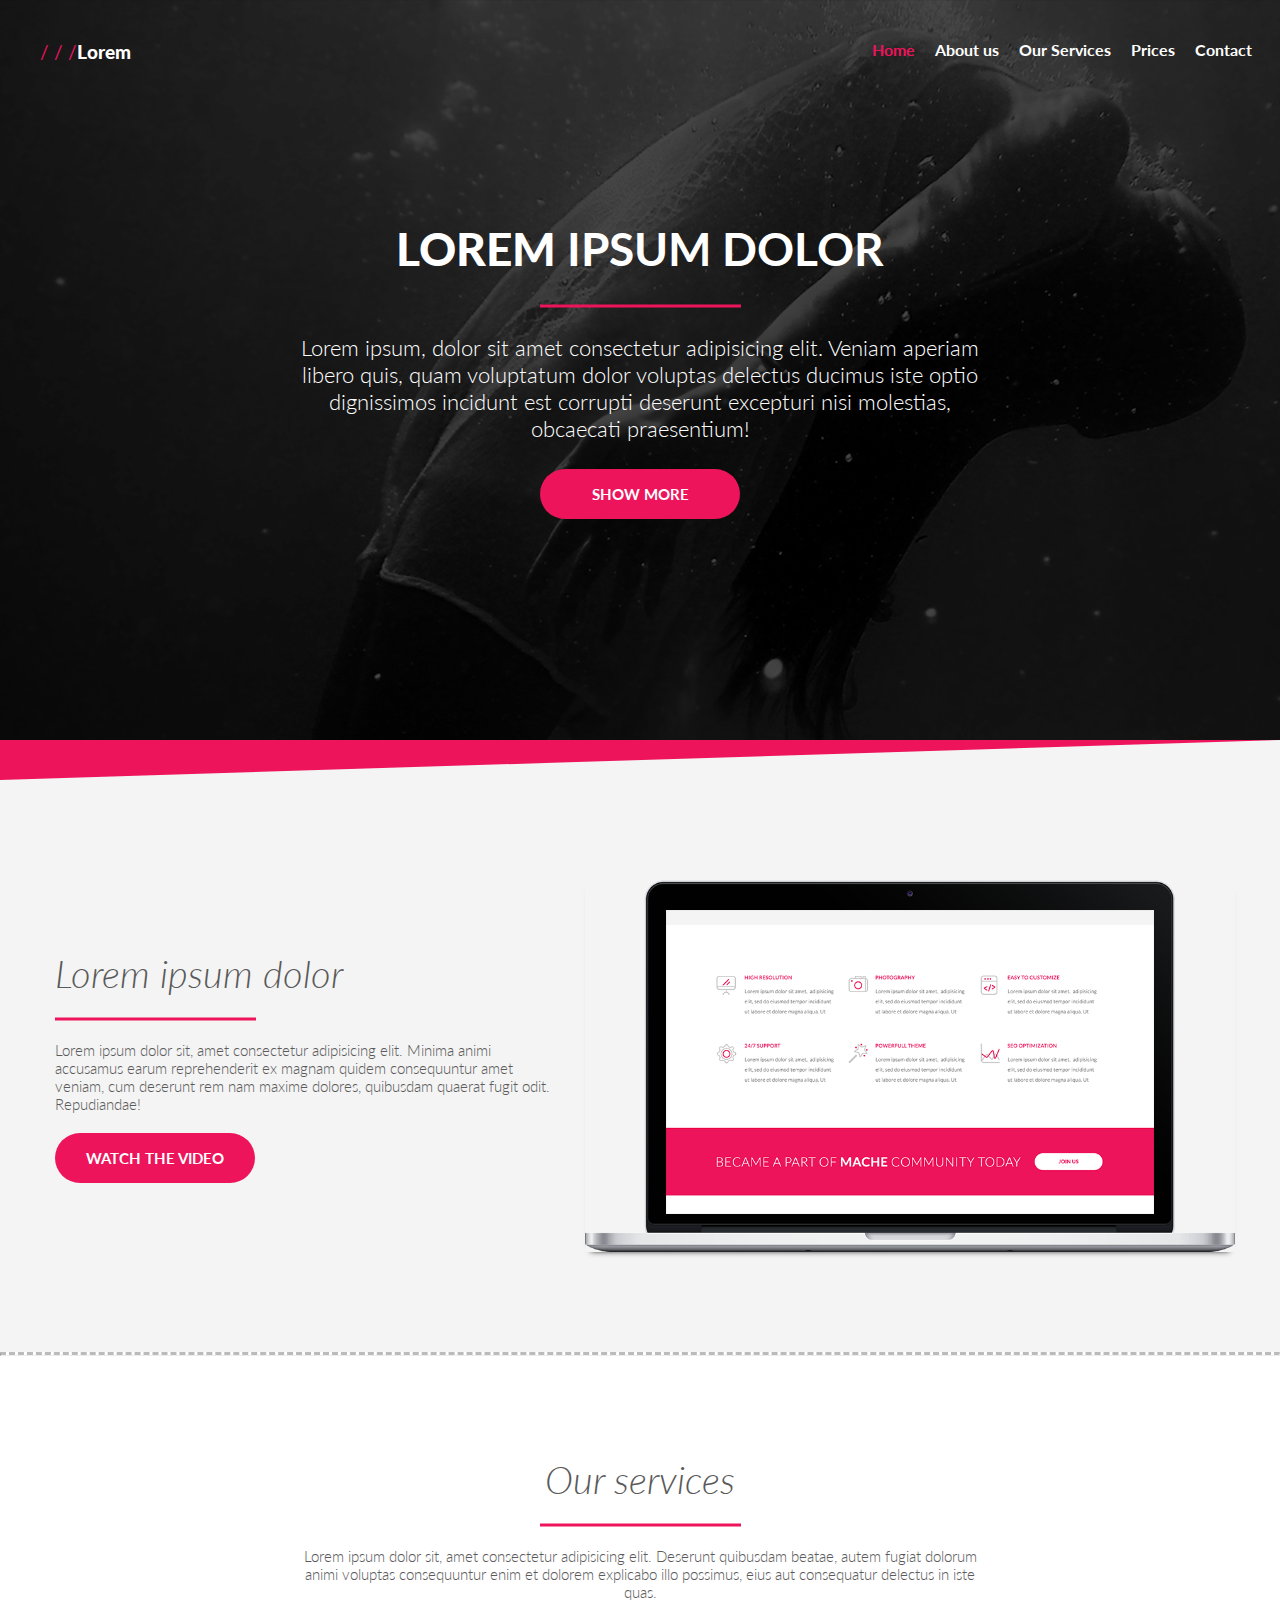
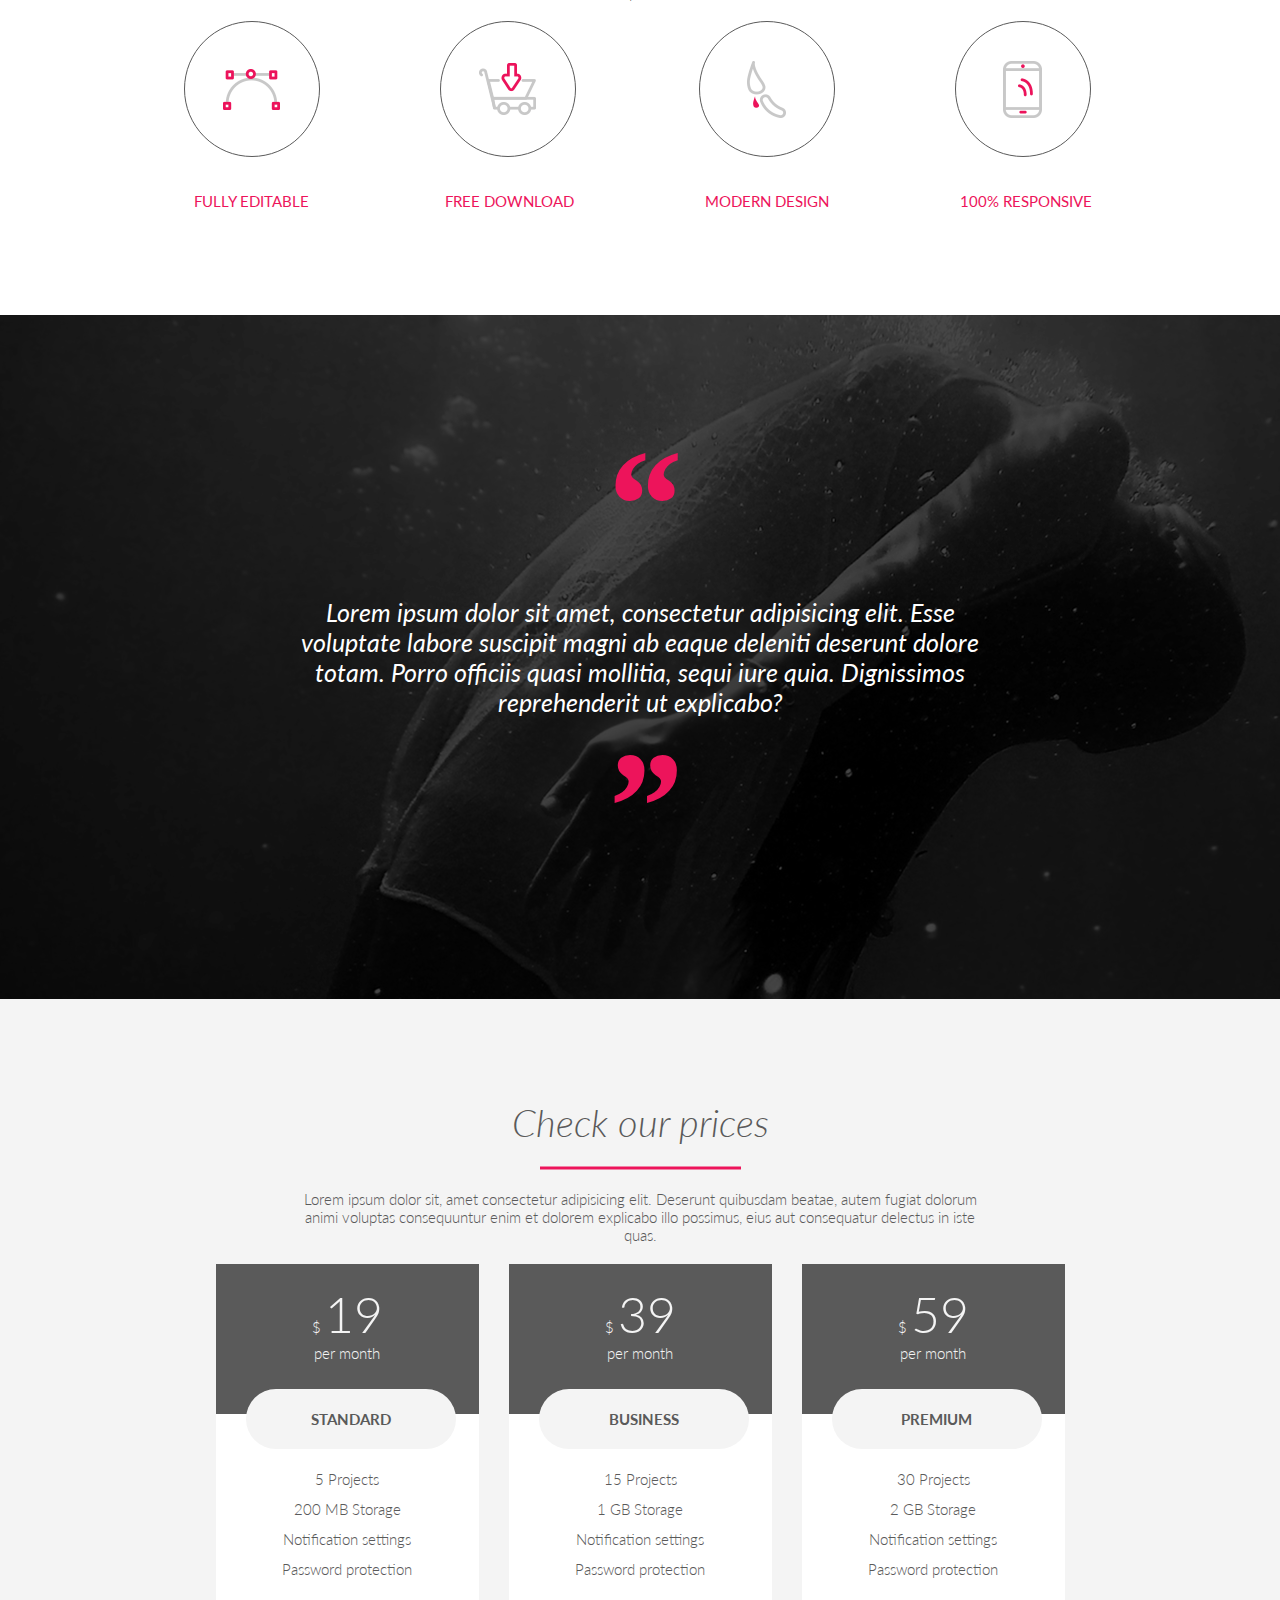
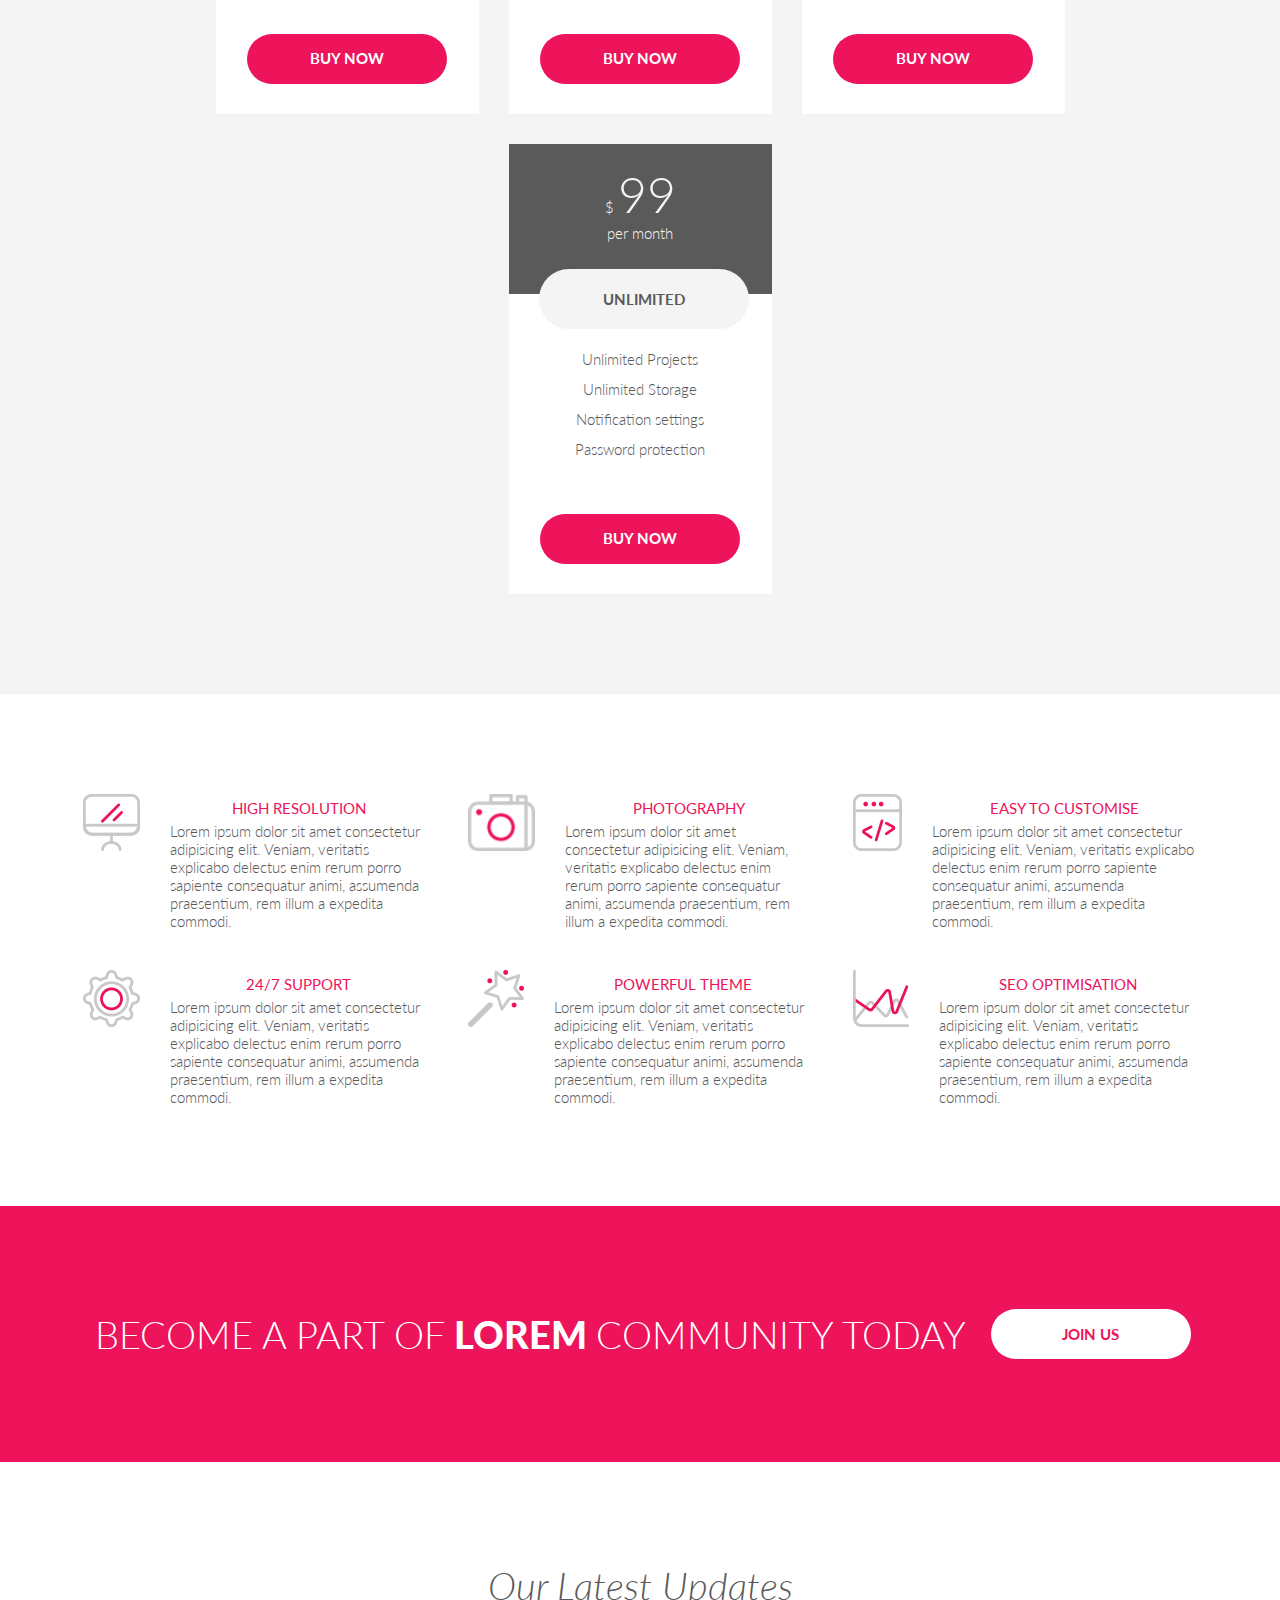
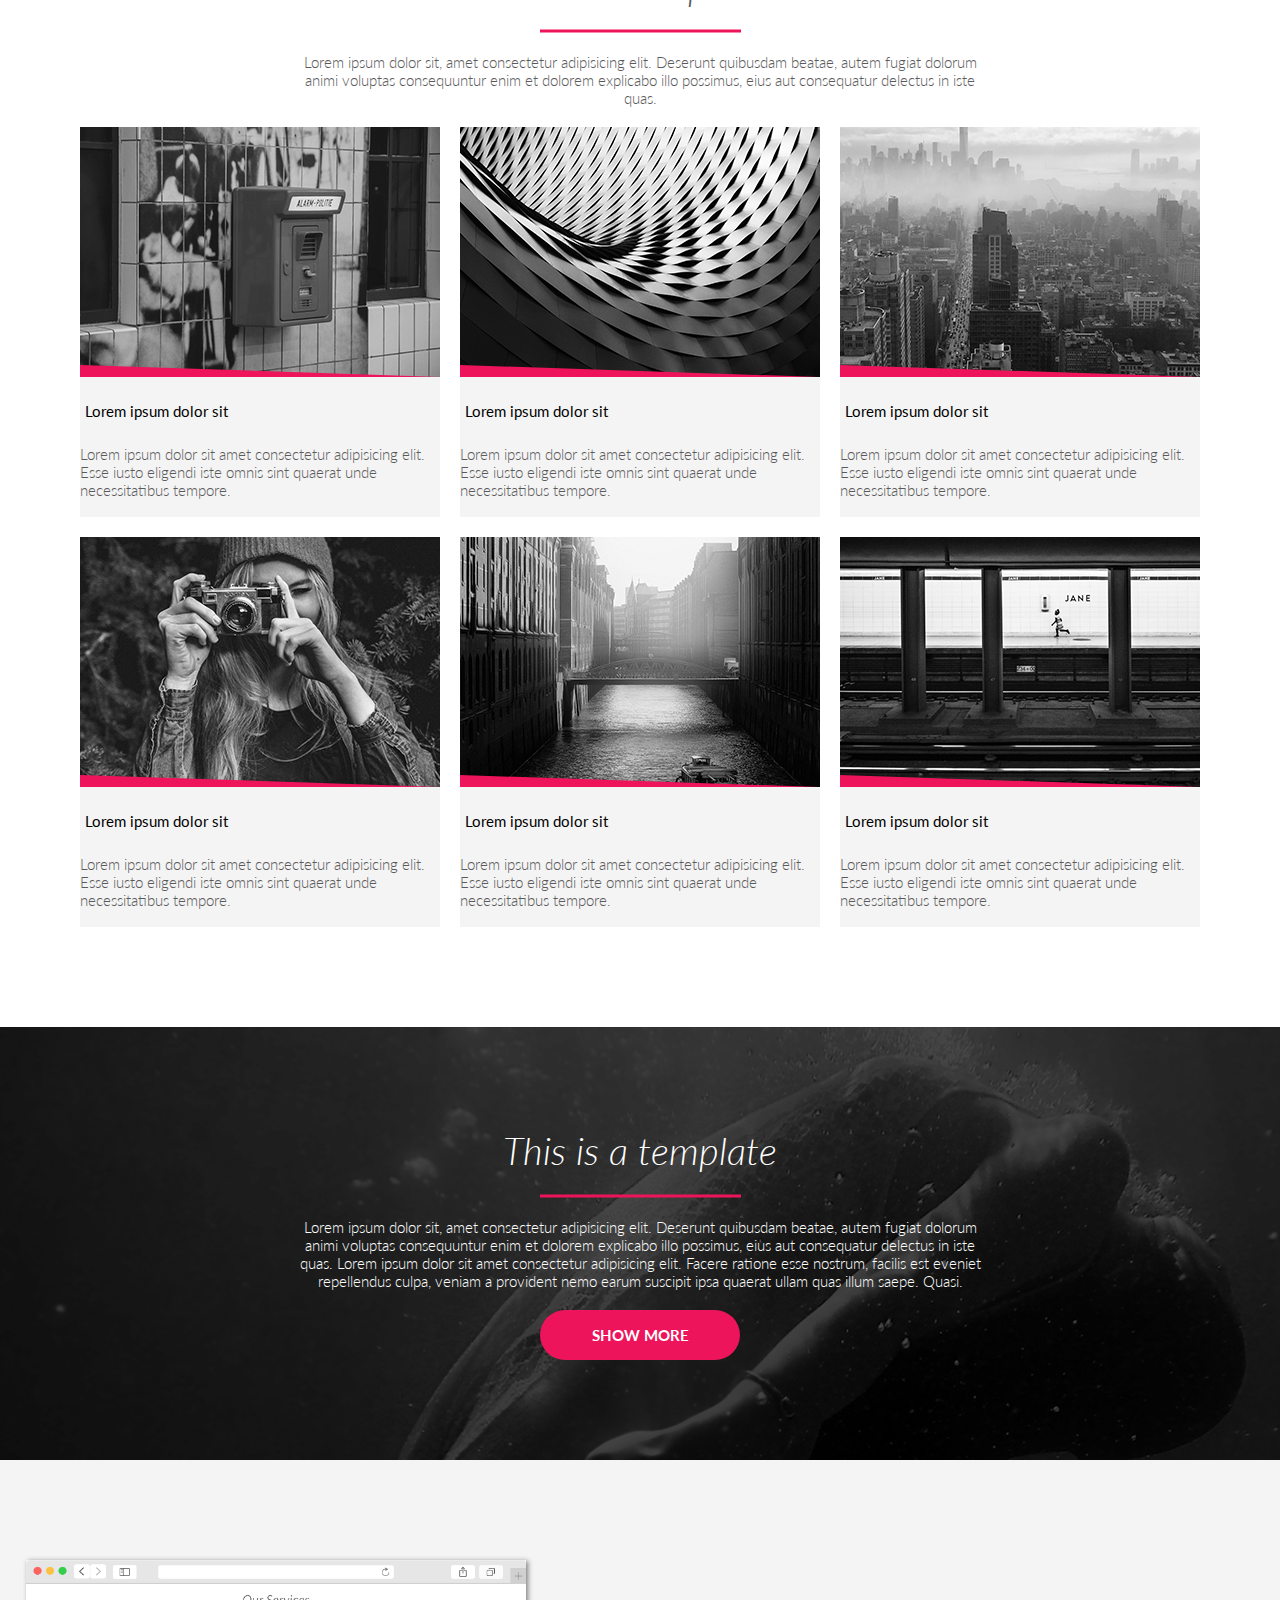
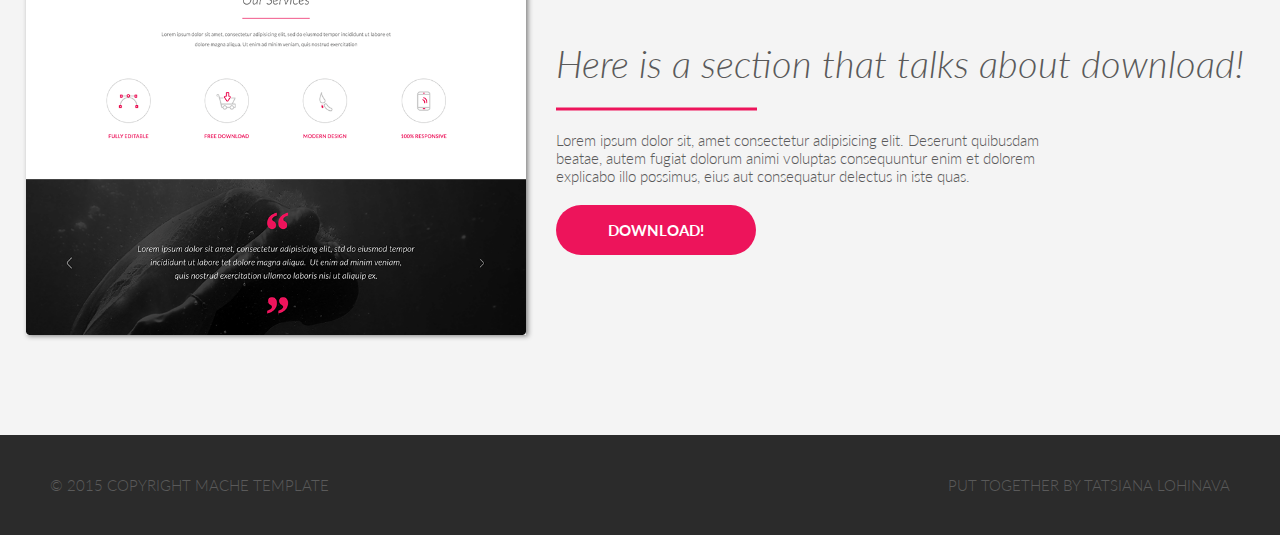
<file: index.html>
<!DOCTYPE html>
<html lang="zxx">

<head>
  <meta charset="UTF-8">
  <meta http-equiv="X-UA-Compatible" content="IE=edge">
  <meta name="viewport" content="width=device-width, initial-scale=1.0">
  <title>Lorem page</title>

  <link rel="stylesheet" href="css/styles.css" />
</head>

<body>
  <div class="container">
    <header class="header">
      <a class="header__logo" href="#">
        &#47; &#47; &#47;<span class="header__logo--bold">Lorem</span>
      </a>

      <nav class="header__nav--block">
        <ul class="header__nav--item">
          <li class="header__nav--link header__nav--home">
            <a href="#">
              Home
            </a>
          </li>
        </ul>

        <ul class="header__nav--item">
          <li class="header__nav--link">
            <a href="#aboutus">
              About us
            </a>
          </li>
        </ul>

        <ul class="header__nav--item">
          <li class="header__nav--link">
            <a href="#ourservices">
              Our Services
            </a>
          </li>
        </ul>

        <ul class="header__nav--item">
          <li class="header__nav--link">
            <a href="#prices">
              Prices
            </a>
          </li>
        </ul>

        <ul class="header__nav--item">
          <li class="header__nav--link">
            <a href="#contact">
              Contact
            </a>
          </li>
        </ul>
      </nav>
    </header>

    <main>
      <section class="section-00">
        <div class="section-00__content">
          <h1 class="section-00__heading">
            <span class="section-00__heading--bold">Lorem</span>
            ipsum dolor
          </h1>

          <svg class="section__line">
            <line x1=0px x2=201px y1=3px y2=3px stroke-width=3px stroke="#ED145B" />
          </svg>

          <p class="section__text section-00__text">Lorem ipsum, dolor sit amet consectetur adipisicing elit. Veniam
            aperiam libero quis, quam voluptatum dolor voluptas delectus ducimus iste optio dignissimos incidunt est
            corrupti deserunt excepturi nisi molestias, obcaecati praesentium!
          </p>


          <a class="section__button" href="https://en.wikipedia.org/wiki/Lorem_ipsum" target="_blank">
            Show more
          </a>

        </div>
      </section>

      <div class="section__divider"></div>

      <section class="section-01" id="aboutus">
        <div class="section-01__content">
          <h2 class="section__heading">Lorem ipsum dolor
          </h2>

          <svg class="section__line">
            <line x1=0px x2=201px y1=3px y2=3px stroke-width=3px stroke="#ED145B" />
          </svg>

          <p class="section__text">Lorem ipsum dolor sit, amet consectetur adipisicing elit. Minima animi accusamus
            earum reprehenderit ex magnam quidem consequuntur amet veniam, cum deserunt rem nam maxime dolores,
            quibusdam quaerat fugit odit. Repudiandae!
          </p>

          <a class="section__button" href="https://youtu.be/5Peo-ivmupE" target="_blank">Watch the video
          </a>
        </div>

        <div class="section-01__imageblock">
          <img class="section-01__laptop" src="img/Macbook@1X.png" alt="Opened Macbook Laptop" />
          <img class="section-01__screenshot" src="img/screenshot1.png" alt="Sreenshot of our website" />
        </div>
      </section>

      <hr class="dashed" />

      <section class="section-02" id="ourservices">

        <h2 class="section__heading">Our services
        </h2>

        <svg class="section__line">
          <line x1=0px x2=201px y1=3px y2=3px stroke-width=3px stroke="#ED145B" />
        </svg>

        <p class="section__text">Lorem ipsum dolor sit, amet consectetur adipisicing elit. Deserunt quibusdam beatae,
          autem fugiat dolorum animi voluptas consequuntur enim et dolorem explicabo illo possimus, eius aut consequatur
          delectus in iste quas.
        </p>

        <div class="section-02__block">
          <div class="section-02__item">
            <div class="section-02__item--frame section-02__item--01frame">
            </div>
            <h3 class="item__heading">FULLY EDITABLE
            </h3>
          </div>

          <div class="section-02__item">
            <div class="section-02__item--frame section-02__item--02frame">
            </div>
            <h3 class="item__heading">FREE DOWNLOAD
            </h3>
          </div>

          <div class="section-02__item">
            <div class="section-02__item--frame section-02__item--03frame">
            </div>
            <h3 class="item__heading">MODERN DESIGN
            </h3>
          </div>

          <div class="section-02__item">
            <div class="section-02__item--frame section-02__item--04frame">
            </div>
            <h3 class="item__heading">100% RESPONSIVE
            </h3>
          </div>
        </div>
      </section>

      <section class="section-03">
        <q>
          <br />
          Lorem ipsum dolor sit amet, consectetur adipisicing elit. Esse voluptate labore suscipit magni ab eaque
          deleniti deserunt dolore totam. Porro officiis quasi mollitia, sequi iure quia. Dignissimos reprehenderit ut
          explicabo?
          <br />
        </q>
      </section>

      <section class="section-04" id="prices">

        <h2 class="section__heading">Check our prices
        </h2>

        <svg class="section__line">
          <line x1=0px x2=201px y1=3px y2=3px stroke-width=3px stroke="#ED145B" />
        </svg>

        <p class="section__text">Lorem ipsum dolor sit, amet consectetur adipisicing elit. Deserunt quibusdam beatae,
          autem fugiat dolorum animi voluptas consequuntur enim et dolorem explicabo illo possimus, eius aut consequatur
          delectus in iste quas.
        </p>

        <div class="section-04__pricelist">

          <div class="section-04__pricelist--block">
            <div class="section-04__pricelist--pricebox">
              <p class="section-04__pricelist--pricetag">$
                <span class="section-04__pricelist--pricetag section-04__pricelist--pricetagbig">
                  19
                </span>
                per month
              </p>
            </div>

            <h3 class="section-04__pricelist--planname">Standard
            </h3>

            <ul class="section-04__pricelist--descriptionbox">
              <li>5 Projects</li>
              <li>200 MB Storage</li>
              <li>Notification settings</li>
              <li>Password protection</li>
            </ul>

            <a href="#prices" class="section-04__pricelist--buybutton">
              Buy now
            </a>
          </div>

          <div class="section-04__pricelist--block">
            <div class="section-04__pricelist--pricebox">
              <p class="section-04__pricelist--pricetag">$
                <span class="section-04__pricelist--pricetag section-04__pricelist--pricetagbig">
                  39
                </span>
                per month
              </p>
            </div>

            <h3 class="section-04__pricelist--planname">Business
            </h3>

            <ul class="section-04__pricelist--descriptionbox">
              <li>15 Projects</li>
              <li>1 GB Storage</li>
              <li>Notification settings</li>
              <li>Password protection</li>
            </ul>

            <a href="#prices" class="section-04__pricelist--buybutton">Buy now
            </a>
          </div>

          <div class="section-04__pricelist--block">
            <div class="section-04__pricelist--pricebox">
              <p class="section-04__pricelist--pricetag">$
                <span class="section-04__pricelist--pricetag section-04__pricelist--pricetagbig">
                  59
                </span>
                per month
              </p>
            </div>

            <h3 class="section-04__pricelist--planname">Premium
            </h3>

            <ul class="section-04__pricelist--descriptionbox">
              <li>30 Projects</li>
              <li>2 GB Storage</li>
              <li>Notification settings</li>
              <li>Password protection</li>
            </ul>

            <a href="#prices" class="section-04__pricelist--buybutton">Buy now
            </a>
          </div>

          <div class="section-04__pricelist--block">
            <div class="section-04__pricelist--pricebox">
              <p class="section-04__pricelist--pricetag">$
                <span class="section-04__pricelist--pricetag section-04__pricelist--pricetagbig">
                  99
                </span>
                per month
              </p>
            </div>

            <h3 class="section-04__pricelist--planname">Unlimited
            </h3>

            <ul class="section-04__pricelist--descriptionbox">
              <li>Unlimited Projects
              </li>
              <li>Unlimited Storage
              </li>
              <li>Notification settings</li>
              <li>Password protection</li>
            </ul>

            <a href="#prices" class="section-04__pricelist--buybutton">Buy now
            </a>
          </div>
        </div>
      </section>

      <section class="section-05">
        <div class="section-05__block">

          <img class="section-05__block--image" src="./img/06-1.png" alt="Vector image of a screen" />

          <div class="section-05__block--description">
            <h3 class="item__heading">high resolution
            </h3>
            <p class="section-05__block--dtext">
              Lorem ipsum dolor sit amet consectetur adipisicing elit. Veniam, veritatis explicabo delectus enim rerum
              porro sapiente consequatur animi, assumenda praesentium, rem illum a expedita commodi.
            </p>
          </div>
        </div>

        <div class="section-05__block">

          <img class="section-05__block--image" src="./img/06-2.png" alt="Vector image of a camera" />

          <div class="section-05__block--description">
            <h3 class="item__heading">photography
            </h3>
            <p class="section-05__block--dtext">
              Lorem ipsum dolor sit amet consectetur adipisicing elit. Veniam, veritatis explicabo delectus enim rerum
              porro sapiente consequatur animi, assumenda praesentium, rem illum a expedita commodi.
            </p>
          </div>
        </div>

        <div class="section-05__block">

          <img class="section-05__block--image" src="./img/06-3.png" alt="Vector image of a code" />

          <div class="section-05__block--description">
            <h3 class="item__heading">easy to customise
            </h3>
            <p class="section-05__block--dtext">
              Lorem ipsum dolor sit amet consectetur adipisicing elit. Veniam, veritatis explicabo delectus enim rerum
              porro sapiente consequatur animi, assumenda praesentium, rem illum a expedita commodi.
            </p>
          </div>
        </div>

        <div class="section-05__block">

          <img class="section-05__block--image" src="./img/06-4.png" alt="Vector image of a setting" />

          <div class="section-05__block--description">
            <h3 class="item__heading">24/7 support
            </h3>
            <p class="section-05__block--dtext">
              Lorem ipsum dolor sit amet consectetur adipisicing elit. Veniam, veritatis explicabo delectus enim rerum
              porro sapiente consequatur animi, assumenda praesentium, rem illum a expedita commodi.
            </p>
          </div>
        </div>

        <div class="section-05__block">

          <img class="section-05__block--image" src="./img/06-5.png" alt="Vector image of a magic stick" />

          <div class="section-05__block--description">
            <h3 class="item__heading">powerful theme
            </h3>
            <p class="section-05__block--dtext">
              Lorem ipsum dolor sit amet consectetur adipisicing elit. Veniam, veritatis explicabo delectus enim rerum
              porro sapiente consequatur animi, assumenda praesentium, rem illum a expedita commodi.
            </p>
          </div>
        </div>

        <div class="section-05__block">

          <img class="section-05__block--image" src="./img/06-6.png" alt="Vector image of graphics" />

          <div class="section-05__block--description">
            <h3 class="item__heading">SEO optimisation
            </h3>
            <p class="section-05__block--dtext">
              Lorem ipsum dolor sit amet consectetur adipisicing elit. Veniam, veritatis explicabo delectus enim rerum
              porro sapiente consequatur animi, assumenda praesentium, rem illum a expedita commodi.
            </p>
          </div>
        </div>
      </section>

      <section class="section-06" id="contact">
        <p class="section-06__text">Become A Part Of
          <span class="bold">Lorem
          </span>
          Community Today
        </p>

        <a class="section__button section__button--inverted" href="https://github.com/topics/lorem-ipsum"
          target="_blank">Join us
        </a>
      </section>

      <section class="section-07">
        <h2 class="section__heading">Our Latest Updates
        </h2>

        <svg class="section__line">
          <line x1=0px x2=201px y1=3px y2=3px stroke-width=3px stroke="#ED145B" />
        </svg>

        <p class="section__text">Lorem ipsum dolor sit, amet consectetur adipisicing elit. Deserunt quibusdam beatae,
          autem fugiat dolorum animi voluptas consequuntur enim et dolorem explicabo illo possimus, eius aut consequatur
          delectus in iste quas.
        </p>

        <div class="section-07__newsblock">

          <div class="section-07__newsblock--item">
            <a class="section-07__newsblock--photo section-07__newsblock--photo-1" href="#">
              <div class="photo__divider">
              </div>
            </a>

            <h3 class="section-07__newsblock--heading">Lorem ipsum dolor sit
            </h3>
            <p class="section-07__newsblock--text">
              Lorem ipsum dolor sit amet consectetur adipisicing elit. Esse iusto eligendi iste omnis sint quaerat unde
              necessitatibus tempore.
            </p>
          </div>

          <div class="section-07__newsblock--item">
            <a class="section-07__newsblock--photo section-07__newsblock--photo-2" href="#">
              <div class="photo__divider">
              </div>
            </a>

            <h3 class="section-07__newsblock--heading">Lorem ipsum dolor sit
            </h3>
            <p class="section-07__newsblock--text">
              Lorem ipsum dolor sit amet consectetur adipisicing elit. Esse iusto eligendi iste omnis sint quaerat unde
              necessitatibus tempore.
            </p>
          </div>

          <div class="section-07__newsblock--item">
            <a class="section-07__newsblock--photo section-07__newsblock--photo-3" href="#">
              <div class="photo__divider">
              </div>
            </a>

            <h3 class="section-07__newsblock--heading">Lorem ipsum dolor sit
            </h3>
            <p class="section-07__newsblock--text">
              Lorem ipsum dolor sit amet consectetur adipisicing elit. Esse iusto eligendi iste omnis sint quaerat unde
              necessitatibus tempore.
            </p>
          </div>

          <div class="section-07__newsblock--item">
            <a class="section-07__newsblock--photo section-07__newsblock--photo-4" href="#">
              <div class="photo__divider">
              </div>
            </a>

            <h3 class="section-07__newsblock--heading">Lorem ipsum dolor sit
            </h3>
            <p class="section-07__newsblock--text">
              Lorem ipsum dolor sit amet consectetur adipisicing elit. Esse iusto eligendi iste omnis sint quaerat unde
              necessitatibus tempore.
            </p>
          </div>

          <div class="section-07__newsblock--item">
            <a class="section-07__newsblock--photo section-07__newsblock--photo-5" href="#">
              <div class="photo__divider">
              </div>
            </a>

            <h3 class="section-07__newsblock--heading">Lorem ipsum dolor sit
            </h3>

            <p class="section-07__newsblock--text">
              Lorem ipsum dolor sit amet consectetur adipisicing elit. Esse iusto eligendi iste omnis sint quaerat unde
              necessitatibus tempore.
            </p>
          </div>

          <div class="section-07__newsblock--item">
            <a class="section-07__newsblock--photo section-07__newsblock--photo-6" href="#">
              <div class="photo__divider">
              </div>
            </a>

            <h3 class="section-07__newsblock--heading">Lorem ipsum dolor sit
            </h3>

            <p class="section-07__newsblock--text">
              Lorem ipsum dolor sit amet consectetur adipisicing elit. Esse iusto eligendi iste omnis sint quaerat unde
              necessitatibus tempore.
            </p>
          </div>
        </div>
      </section>

      <section class="section-08">
        <h2 class="section__heading">This is a template
        </h2>

        <svg class="section__line">
          <line x1=0px x2=201px y1=3px y2=3px stroke-width=3px stroke="#ED145B" />
        </svg>

        <p class="section__text">Lorem ipsum dolor sit, amet consectetur adipisicing elit. Deserunt quibusdam beatae,
          autem fugiat dolorum animi voluptas consequuntur enim et dolorem explicabo illo possimus, eius aut consequatur
          delectus in iste quas. Lorem ipsum dolor sit amet consectetur adipisicing elit. Facere ratione esse nostrum,
          facilis est eveniet repellendus culpa, veniam a provident nemo earum suscipit ipsa quaerat ullam quas illum
          saepe. Quasi.
        </p>

        <a class="section__button" href="https://en.wikipedia.org/wiki/Lorem_ipsum" target="_blank">
          Show more
        </a>
      </section>

      <section class="section-09">
        <div class="section-09__imageblock">
          <img class="section-09__topbar" src="img/topbarmacbook.png" alt="Macbook topbar" />
          <img class="section-09__screenshot" src="img/screenshot2.png" alt="Screenshot of the website" />
        </div>

        <div class="section-09__content">
          <h2 class="section__heading">Here is a section that talks about download!
          </h2>

          <svg class="section__line">
            <line x1=0px x2=201px y1=3px y2=3px stroke-width=3px stroke="#ED145B" />
          </svg>

          <p class="section__text">Lorem ipsum dolor sit, amet consectetur adipisicing elit. Deserunt quibusdam beatae,
            autem fugiat dolorum animi voluptas consequuntur enim et dolorem explicabo illo possimus, eius aut
            consequatur delectus in iste quas.
          </p>

          <a class="section__button" href="#">download!
          </a>
        </div>
      </section>
    </main>

    <footer>
      <p>© 2015 COPYRIGHT MACHE TEMPLATE
      </p>

      <p>Put together by Tatsiana Lohinava
      </p>
    </footer>
  </div>
</body>

</html>
</file>
<file: css/styles.css>
@import url(fonts.css);
@import url(media_styles.css);

* {
  margin: 0px;
  padding: 0px;
}

body {
  max-width: 2000px;
  overflow-x: hidden;
  font-family: "Lato", "Myriad Pro", "Proxima Nova";
  margin: 0px auto;
  min-height: 100vh;
}

.container {
  width: 100%;
  position: relative;
  box-sizing: border-box;
}

.section__divider~section {
  min-height: fit-content;
  padding: 100px 0;
  margin: 0 auto;
}

h2 {
  color: #5A5A5A;
  font-size: 38px;
  font-style: italic;
  font-weight: 300;
}

h3 {
  font-weight: 400;
  color: black;
  padding: 5px;
  font-size: 15px;
}

p {
  color: #5A5A5A;
  font-size: 15px;
  font-weight: 300;
}

q {
  color: #FFFFFF;
  font-size: 25px;
  font-style: italic;
  max-width: 681px;
  quotes: "\201C""\201D""\2018""\2019"
}

q::before,
q::after {
  font-size: 158px;
  color: #ED145B;
  font-weight: 700;
  font-family: "Times New Roman", Times, serif;
  ;
}

.header {
  width: 100%;
  padding: 40px;
  min-height: 50px;
  position: absolute;
}

.header__logo {
  position: absolute;
  font-size: 19px;
  color: #ED145B;
  text-decoration: none;
}

.header__logo--bold {
  color: #FFFFFF;
  font-weight: 900;
}

.header__nav--block {
  display: flex;
  flex-direction: row;
  flex-wrap: wrap;
  justify-content: space-around;
  gap: 20px;
  padding: 40px;
  font-weight: 700;
  position: absolute;
  top: 0%;
  right: 5%;
}

.header__nav--link {
  text-align: center;
  list-style-type: none;
}

.header__nav--link>a {
  font-size: 16px;
  color: #FFFFFF;
  text-decoration: none;
}

.header__nav--link>a:hover {
  color: #ED145B;
  transition: 200ms;
}

.header__nav--home>a {
  color: #ED145B;
}

.section-00 {
  display: flex;
  background-image: url(../img/main_pic.png);
  background-repeat: no-repeat;
  min-height: 740px;
  width: 100%;
  align-items: center;
  justify-content: center;
}

.section-00__content {
  max-width: 1000px;
  min-height: 350px;
  display: flex;
  flex-direction: column;
  justify-content: space-evenly;
  align-items: center;
}

.section-00__heading {
  font-size: 46px;
  color: #FFFFFF;
  text-transform: uppercase;
}

.section-00__heading--bold {
  font-weight: 900;
}

.section__line {
  width: 201px;
  height: 5px;
}

.section-00__text {
  font-size: 22px;
  font-weight: 300;
  color: #FFFFFF;
}

.section__text {
  max-width: 681px;
  text-align: center;
}

.section__button {
  display: flex;
  justify-content: center;
  align-items: center;
  background-color: #ED145B;
  height: 50px;
  width: 200px;
  border-radius: 50px;
  border: none;
  color: #FFFFFF;
  text-transform: uppercase;
  text-decoration: none;
  font-size: 15px;
  font-weight: 700;
  transition: all 1000ms;
}

.section__button:hover {
  font-weight: 1000;
  letter-spacing: 0.1em;
}


.section__button--inverted {
  background-color: #FFFFFF;
  color: #ED145B;
  text-decoration: none;
}

.section__divider {
  max-width: 2000px;
  box-sizing: border-box;
  margin: 0px;
  width: 0;
  height: 0;
  border-style: solid;
  border-width: 0 0 40px 100vw;
  border-color: transparent transparent #F4F4F4 #ED145B;
  overflow: hidden;
}

.section-01,
.section-09 {
  display: flex;
  flex-direction: row;
  flex-wrap: wrap;
  background-color: #F4F4F4;
  justify-content: center;
  gap: 20px;
  position: relative;
}

.section-01__content,
.section-09__content {
  display: flex;
  flex-direction: column;
  justify-content: center;
  align-self: center;
  gap: 20px;
  padding: 10px;
}

.section-01__content>p,
.section-09__content>p {
  text-align: left;
  max-width: 500px;
}

.section-01__imageblock {
  position: relative;
  max-width: 900px;
  max-height: 516px;
  top: 0;
  left: 0;
  margin: 0;
}

.section-01__laptop {
  box-shadow: 0 5px 6px -6px black;
  min-width: 300px;
  max-width: 100%;
  height: auto;
}

.section-01__screenshot {
  position: absolute;
  top: 8%;
  left: 12.5%;
  width: 75%;
  height: auto;
}

.dashed {
  border-top: 3px dashed #bbb;
}

.section-02 {
  display: flex;
  flex-direction: column;
  align-self: center;
  justify-content: center;
  align-items: center;
  margin: 0px auto;
  max-width: 1000px;
  gap: 20px;
}

.section-02__block {
  display: flex;
  flex-flow: row;
  flex-wrap: wrap;
  justify-content: center;
  align-self: center;
  gap: 120px;
}

.section-02__item {
  display: flex;
  flex-flow: column;
  gap: 30px;
  cursor: pointer;
  border: none;
  background: none;
}

.section-02__item--frame {
  display: flex;
  width: 134px;
  height: 134px;
  border-radius: 50%;
  border: solid 1px #5A5A5A;
  background-repeat: no-repeat;
  background-size: auto;
  background-position: center;
}

.section-02__item--01frame {
  background-image: url(../img/vector1.png);
}

.section-02__item--02frame {
  background-image: url(../img/vector2.png);
}

.section-02__item--03frame {
  background-image: url(../img/vector3.png);
}

.section-02__item--04frame {
  background-image: url(../img/vector4.png);
}

.item__heading {
  text-transform: uppercase;
  color: #ED145B;
  font-size: 15px;
  text-align: center;
  font-weight: 400;
}

.section-03 {
  background-image: url(../img/main_pic.png);
  display: flex;
  align-content: center;
}

.section-03>q {
  margin: 0 auto;
  text-align: center;
}

.section-04 {
  background-color: #F4F4F4;
  align-self: center;
  display: flex;
  flex-direction: column;
  justify-content: center;
  align-items: center;
  margin: 0px auto;
  gap: 20px;
}

.section-04__pricelist {
  display: flex;
  flex-wrap: wrap;
  flex-direction: row;
  gap: 30px;
  justify-content: center;
  width: 75%;
}

.section-04__pricelist--block {
  position: relative;
  display: flex;
  flex-direction: column;
  width: 263px;
  height: 450px;
  text-align: center;
  background-color: #FFFFFF;
}

.section-04__pricelist--pricebox {
  background-color: #5A5A5A;
  width: 263px;
  height: 150px;
}

.section-04__pricelist--pricetag {
  background-color: #5A5A5A;
  color: #F4F4F4;
  font-size: 15px;
  width: 80px;
  height: 125px;
  margin: 20px auto;
}

.section-04__pricelist--pricetagbig {
  font-size: 50px;
}

.section-04__pricelist--planname {
  position: absolute;
  height: 50px;
  width: 200px;
  top: 125px;
  left: 30px;
  background-color: #F4F4F4;
  border: none;
  border-radius: 50px;
  color: #5A5A5A;
  text-transform: uppercase;
  text-align: center;
  font-weight: 700;
  line-height: 50px;
}

.section-04__pricelist--descriptionbox {
  width: 263px;
  height: 300px;
  margin: 50px auto;
}

.section-04__pricelist--descriptionbox>li {
  font-size: 15px;
  color: #5A5A5A;
  list-style-type: none;
  line-height: 2em;
  font-weight: 300;
}

.section-04__pricelist--buybutton {
  border: none;
  align-self: center;
  padding: 15px 0;
  margin-bottom: 30px;
  width: 200px;
  height: 50px;
  background-color: #ED145B;
  border-radius: 50px;
  color: #FFFFFF;
  text-transform: uppercase;
  text-decoration: none;
  font-size: 15px;
  font-weight: 700;
}

.section-04__pricelist--buybutton:hover {
  box-shadow: 0 8px 12px 0 rgba(0, 0, 0, 0.2);
}

.section-04__pricelist--buybutton:active {
  box-shadow: 0 8px 12px 0 rgba(0, 0, 0, 0.2);
  transform: scale(0.9);
}

.section-05 {
  display: flex;
  justify-content: center;
  align-self: center;
  flex-wrap: wrap;
  min-width: 345px;
  max-width: 1200px;
  flex-direction: row;
  gap: 40px;
}

.section-05__block {
  width: 345px;
  min-height: 115px;
  display: flex;
  flex-direction: row;
  gap: 30px;
}

.section-05__block--image {
  height: 57px;
}

.section-06 {
  display: flex;
  flex-direction: row;
  align-items: center;
  justify-content: center;
  background-color: #ED145B;
  gap: 20px;
}

.section-06__text {
  font-size: 38px;
  text-transform: uppercase;
  color: #FFFFFF;
  padding: 5px;
}

.bold {
  font-weight: 1000;
}

.section-07 {
  display: flex;
  flex-direction: column;
  min-width: 360px;
  max-width: 1200px;
  margin: 0 auto;
  align-items: center;
  gap: 20px;
}

.section-07__newsblock {
  display: flex;
  flex-direction: row;
  flex-wrap: wrap;
  gap: 20px;
  justify-content: center;
}

.section-07__newsblock--item {
  position: relative;
  width: 360px;
  height: 390px;
  display: flex;
  flex-direction: column;
  gap: 20px;
  background-color: #F4F4F4;
  z-index: 1;
  text-decoration: none;
}

.section-07__newsblock--photo {
  width: 360px;
  height: 250px;
  background-repeat: no-repeat;
  background-size: auto;
  z-index: 2;
  position: relative;
}

.section-07__newsblock--photo::before {
  content: "";
  background-image: url(../img/095__search@1X.png), linear-gradient(rgba(237, 20, 91, 0.9), rgba(237, 20, 91, 0.9));
  opacity: 0;
  position: absolute;
  background-repeat: no-repeat;
  top: 0;
  right: 0;
  bottom: 0;
  left: 0;
}

.section-07__newsblock--photo:hover::before {
  background-repeat: no-repeat;
  background-position: center;
  opacity: 1;
}

.section-07__newsblock--photo-1 {
  background-image: url(../img/07-1.png);
}

.section-07__newsblock--photo-2 {
  background-image: url(../img/07-2.png);
}

.section-07__newsblock--photo-3 {
  background-image: url(../img/07-3.png);
}

.section-07__newsblock--photo-4 {
  background-image: url(../img/07-4.png);
}

.section-07__newsblock--photo-5 {
  background-image: url(../img/07-5.png);
}

.section-07__newsblock--photo-6 {
  background-image: url(../img/07-6.png);
}

.photo__divider {
  position: absolute;
  bottom: 0;
  width: 0;
  height: 0;
  border-style: solid;
  border-width: 12px 0 0 360px;
  border-color: transparent transparent transparent #ED145B;
  overflow: hidden;
}

.section-08 {
  display: flex;
  background-image: url(../img/main_pic.png);
  background-repeat: no-repeat;
  flex-flow: column;
  align-items: center;
  gap: 20px;
}

.section-08 h2,
.section-08 p {
  color: #FFFFFF;
}

.section-09__imageblock {
  position: relative;
  width: 800px;
  height: 570px;
  box-shadow: 2px 1px 5px grey;
}

.section-09__topbar {
  position: absolute;
  width: 800px;
  top: 0;
  left: 0;
}

.section-09__screenshot {
  position: absolute;
  max-width: 800px;
  top: 7%;
  left: 0;
}

footer {
  height: 100px;
  background-color: #2B2B2B;
  color: #FFFFFF;
  font-size: 15px;
  display: flex;
  flex-direction: row;
  justify-content: space-between;
  align-items: center;
  padding: 0px 50px;
  text-transform: uppercase;
}
</file>
